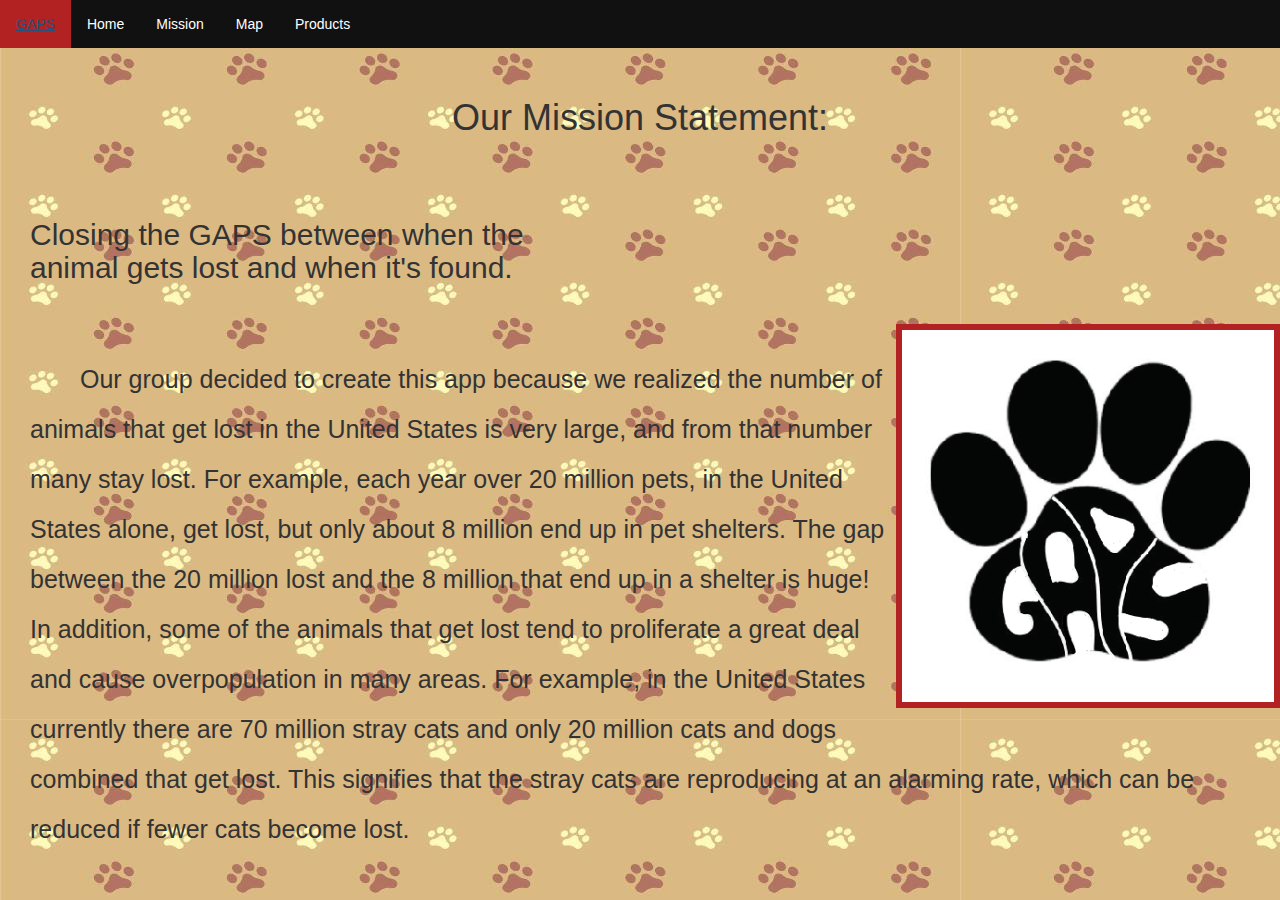
<file: mission.html>
<!DOCTYPE html>
<html>
<head>
	<title>Our Mission</title>
	<meta charset="utf-8">
		<meta name="viewport" content-"width=device-width, initial-scale=1">
		<!-- Latest compiled and minified CSS -->
		<link rel="stylesheet" href="http://maxcdn.bootstrapcdn.com/bootstrap/3.3.6/css/bootstrap.min.css">

		<!-- JQuery library -->
		<script src="https://ajax.googleapis.com/ajax/libs/jquery/1.12.0/jquery.min.js"></script>

		<!-- Latest compiled and minified JavaScript -->
		<script src="https://maxcdn.bootstrapcdn.com/bootstrap/3.3.6/js/bootstrap.min.js"></script>

		<style> 
			ul {
			    list-style-type: none;
			    margin: 0;
			    padding: 0;
			    overflow: hidden;
			    background-color: #111;
			}

			li {
			    float: left;
			    /*border-right:1px solid #bbb;*/
			}
			/* Add a gray right border to all list items, except the last item (last-child) */
			/*li:last-child {
    		}*/

			li a {
			    display: block;
			    color: white;
			    text-align: center;
			    padding: 14px 16px;
			    text-decoration: none;
			}

			/* Change the link color to #111 (black) on hover */
			li a:hover:not(.active) {
			    background-color: #ffb3b3;
			}

			.active {
    			background-color: firebrick;
			}
	
			 body {
        		background-image: url("new_back.jpg");
     		}
	    	p {
    			text-indent: 50px;
    			font-size: 25px;
    			padding: 30px;
    			line-height: 200%;
			}
			h1{
				text-align: center;
				padding: 30px;
			}
			img {
				float: right;
			}
			h2 {
				padding: 30px;
			}
			
	</style>
</head>
<body>
	<ul>
	  <li><a class="active">GAPS</a></li>
	  <li><a href="animal_traker.html">Home</a></li>
	  <li><a href="mission.html">Mission</a></li>
	  <li><a href="index.html">Map</a></li>
	  <li><a href="product.html">Products</a></li>
	</ul>
	<h1>Our Mission Statement:</h1>
	<h2>Closing the GAPS between when the <br> animal gets lost and when it's found. </h2>
	<img src="GAPS.jpg" style="width:30%; height:25%; border: 6px solid firebrick;">
	<p>Our group decided to create this app because we realized the number of animals that get lost in the United States is very large, and from that number many stay lost. For example, each year over 20 million pets, in the United States alone, get lost, but only about 8 million end up in pet shelters. The gap between the 20 million lost and the 8 million that end up in a shelter is huge! In addition, some of the animals that get lost tend to proliferate a great deal and cause overpopulation in many areas. For example, in the United States currently there are 70 million stray cats and only 20 million cats and dogs combined that get lost. This signifies that the stray cats are reproducing at an alarming rate, which can be reduced if fewer cats become lost.</p>
</body>
</html>
</file>
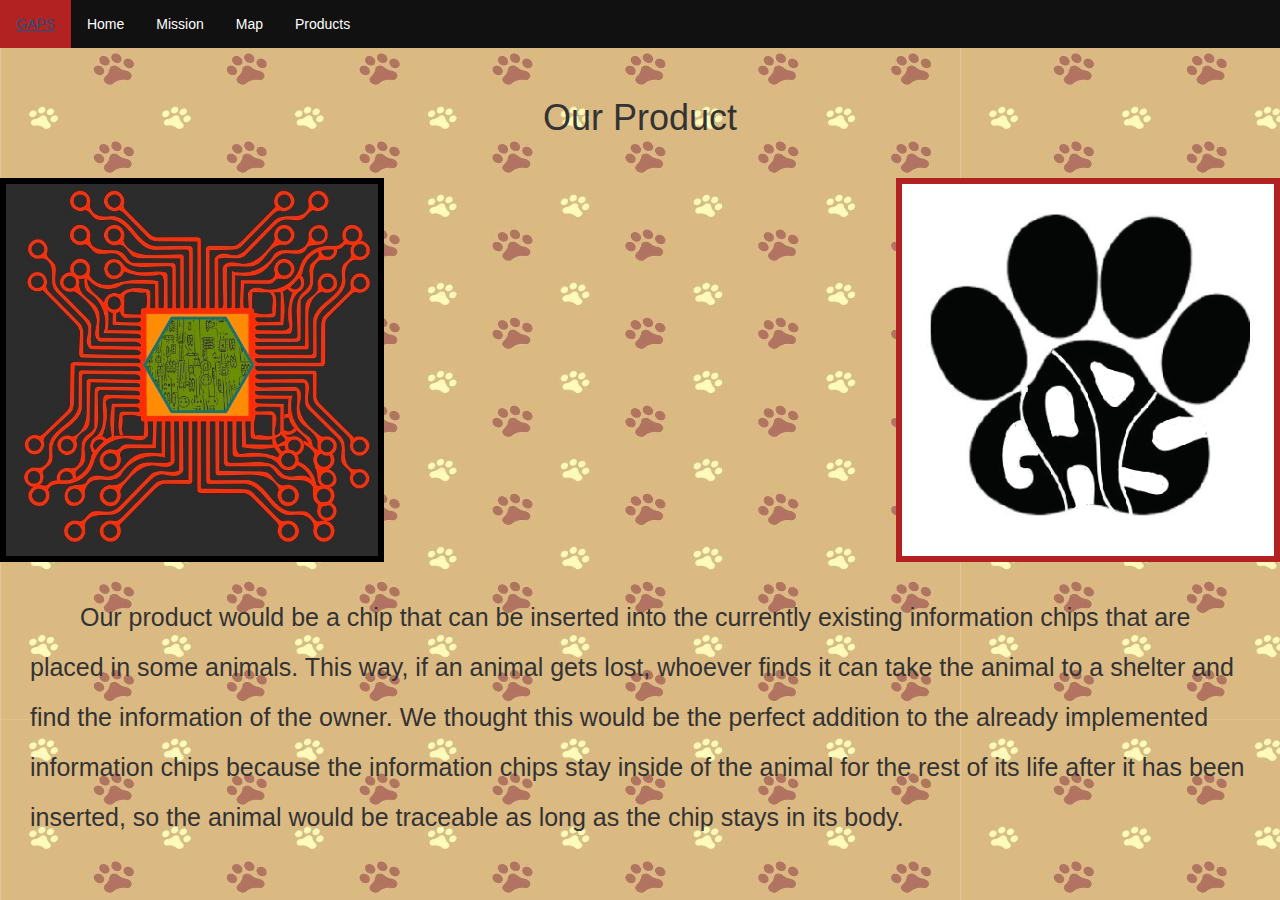
<file: product.html>
<!DOCTYPE html>
<html>
<head>
	<title>product</title>
	<meta charset="utf-8">
		<meta name="viewport" content-"width=device-width, initial-scale=1">
		<!-- Latest compiled and minified CSS -->
		<link rel="stylesheet" href="http://maxcdn.bootstrapcdn.com/bootstrap/3.3.6/css/bootstrap.min.css">

		<!-- JQuery library -->
		<script src="https://ajax.googleapis.com/ajax/libs/jquery/1.12.0/jquery.min.js"></script>

		<!-- Latest compiled and minified JavaScript -->
		<script src="https://maxcdn.bootstrapcdn.com/bootstrap/3.3.6/js/bootstrap.min.js"></script>

		<style>
			ul {
			    list-style-type: none;
			    margin: 0;
			    padding: 0;
			    overflow: hidden;
			    background-color: #111;
			}

			li {
			    float: left;
			    /*border-right:1px solid #bbb;*/
			}
			/* Add a gray right border to all list items, except the last item (last-child) */
			/*li:last-child {
    		}*/

			li a {
			    display: block;
			    color: white;
			    text-align: center;
			    padding: 14px 16px;
			    text-decoration: none;
			}

			/* Change the link color to #111 (black) on hover */
			li a:hover:not(.active) {
			    background-color: #ffb3b3;
			}

			.active {
    			background-color: firebrick;
			}
			 body {
       			 background-image: url("new_back.jpg");
      		}
	    	p {
    			text-indent: 50px;
    			font-size: 25px;
    			padding: 30px;
    			line-height: 200%;

			}
			h1 {
				text-align: center;
				padding: 30px;
			}
		</style>
</head>
<body>
	<ul>
	  <li><a class="active">GAPS</a></li>
	  <li><a href="animal_traker.html">Home</a></li>
	  <li><a href="mission.html">Mission</a></li>
	  <li><a href="index.html">Map</a></li>
	  <li><a href="product.html">Products</a></li>
	</ul>
	<h1>Our Product</h1>
	<img src="microChipOfficial.jpg" style="width:30%; height:25%; border: 6px solid black;" >

	<img src="GAPS.jpg" style="width:30%; height:25%; border: 6px solid firebrick ; float: right;">
	<p>Our product would be a chip that can be inserted into the currently existing information chips that are placed in some animals. This way, if an animal gets lost, whoever finds it can take the animal to a shelter and find the information of the owner. We thought this would be the perfect addition to the already implemented information chips because the information chips stay inside of the animal for the rest of its life after it has been inserted, so the animal would be traceable as long as the chip stays in its body. </p>
</body>
</html>
</file>
